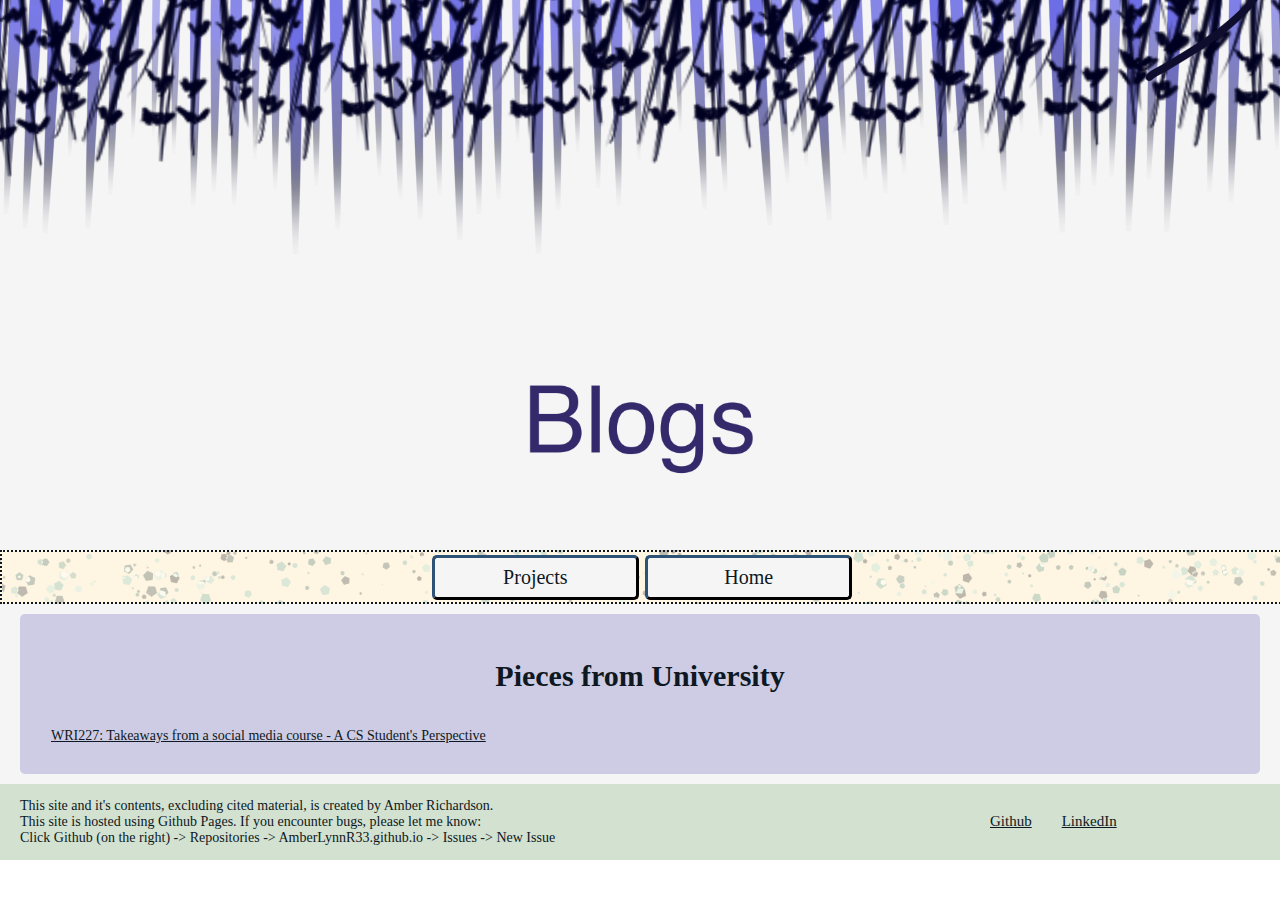
<file: html/blog_main_page.html>
<!DOCTYPE html>
<html lang="en">
<head>
    <meta charset="UTF-8">
    <meta http-equiv="X-UA-Compatible" content="IE=edge">
    <meta name="viewport" content="width=device-width, initial-scale=1.0">
    <link rel="stylesheet" href="../css/general_styles.css">
    <link rel="stylesheet" href="../css/blog_main_page_styles.css">
    <link rel="stylesheet" href="../css/text_styles.css">
    <title>Amber R's Blog</title>
</head>
<body>
    <div class="background">
        <div class="header-section-blog">
            <img class="header_image" src="../images/header/header_blogs.PNG">
        </div>
        <div>
            <div class="menu-section">
                <div></div>
                <div class="menu-bar">
                    <button id="proj_from_blog" class="menu-button">Projects</button>
                    <button id="ind_from_blog" class="menu-button">Home</button>
                </div>
                <div></div>
            </div>

            <div class="blog-section-list background-a">
                <h2 class="centred-subtitle-text"> Pieces from University </h2>
                <a href="../all_blogs/uni_blogs/WRI227.html" ref="noreferrer, noopener" class="blog-button small-text left-align-text">
                    WRI227: Takeaways from a social media course - A CS Student's Perspective
                </a>
            </div>

            <div class="disclaimer-band">
                <p class="small-text">
                    This site and it's contents, excluding cited material, is created by Amber Richardson.
                    <br>
                    This site is hosted using Github Pages. 
                    If you encounter bugs, please let me know:
                    <br>
                    Click Github (on the right) -> Repositories -> AmberLynnR33.github.io -> Issues -> New Issue
                </p>
                <div class="links-bar">
                    <a href="https://github.com/AmberLynnR33" target="_blank" ref="noreferrer, noopener" class="links">Github</a>
                    <a href="https://linkedin.com/in/jessica-richardson-588a87291" target="_blank" ref="noreferrer, noopener" class="links">LinkedIn</a>
                </div>
            </div>            
        </div>
    </div>
    <script src="../javascript/blog_main_menu.js"></script>
    <script src="../javascript/changing_pages.js"></script>
</body>
</html>
</file>
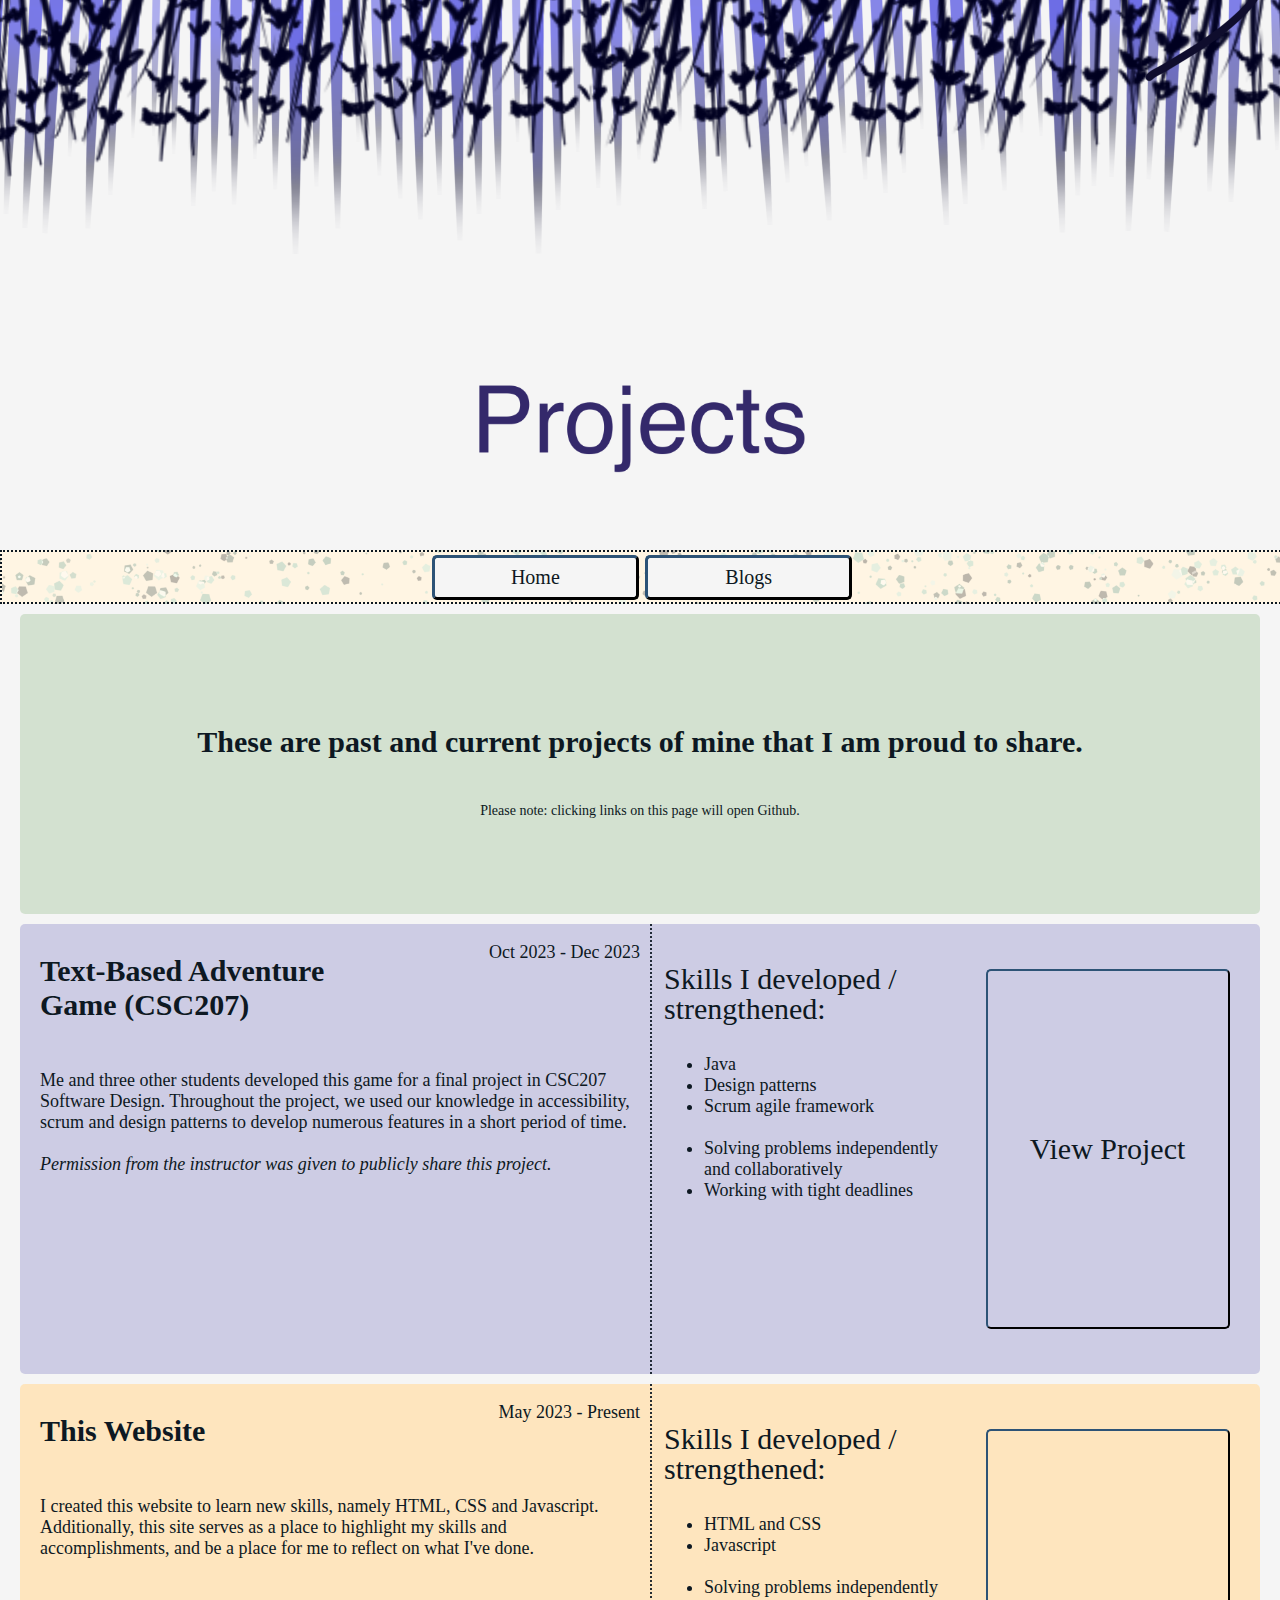
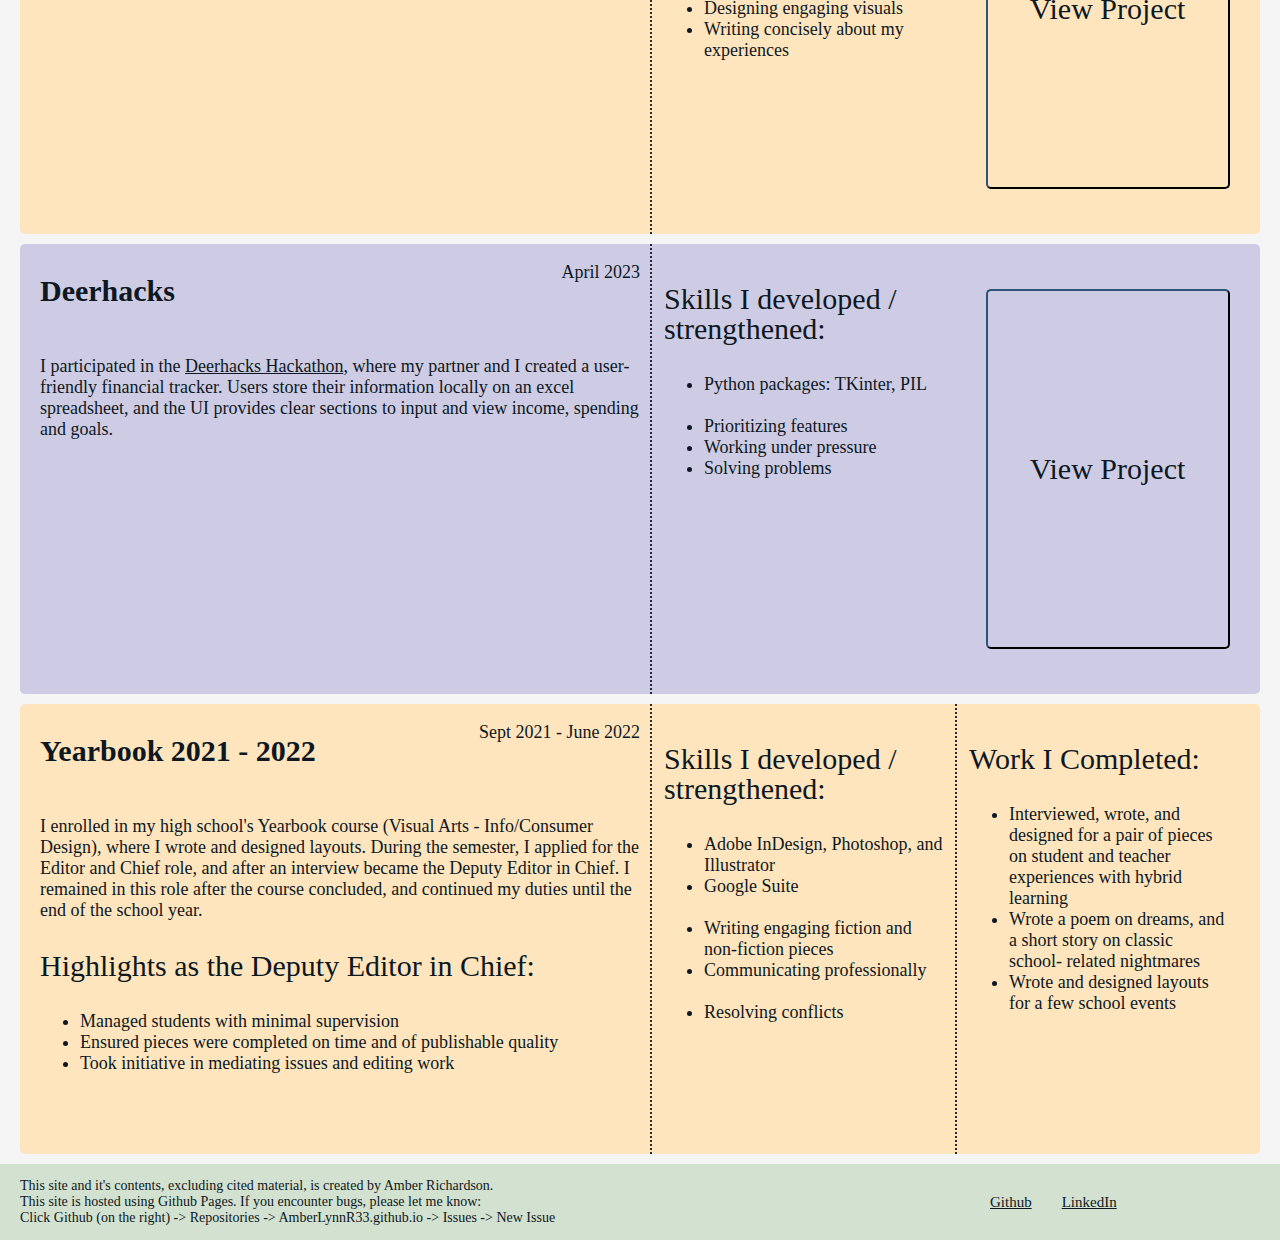
<file: html/projects_page.html>
<!DOCTYPE html>
<html lang="en">
<head>
    <meta charset="UTF-8">
    <meta http-equiv="X-UA-Compatible" content="IE=edge">
    <meta name="viewport" content="width=device-width, initial-scale=1.0">
    <link rel="stylesheet" href="../css/general_styles.css">
    <link rel="stylesheet" href="../css/projects_page_styles.css">
    <link rel="stylesheet" href="../css/text_styles.css">
    <title>Amber R's Projects</title>
</head>
<body>
    <div class="background">
        <div class="header-section-projects">
            <img class="header_image" src="../images/header/header_projects.PNG" alt="Projects">
        </div>
        <div>
            <div class="menu-section">
                <div></div>
                <div class="menu-bar">
                    <button id="ind_from_proj" class="menu-button">Home</button>
                    <button id="blog_from_proj" class="menu-button">Blogs</button>
                </div>
                <div></div>
                
            </div>
            <div class="header-box background-c">
                <p class="centred-subtitle-text">
                    These are past and current projects of mine that I am proud to share.
                </p>
                <p class="small-text">
                    Please note: clicking links on this page will open Github.
                </p>
            </div>
            <div class="info-box background-a">
                <div class="right-padding-box">
                    <div class="title-and-date">
                        <p class="subtitle-text">Text-Based Adventure Game (CSC207)</p>
                        <p class="main-text right-align-text">Oct 2023 - Dec 2023</p>
                    </div>
                    <p class="main-text">
                        Me and three other students developed this game for a final project in CSC207 Software Design.

                        Throughout the project, we used our knowledge in accessibility, scrum and design patterns to develop numerous features in a short period of time.

                        <br><br> <em>Permission from the instructor was given to publicly share this project.</em>
                    </p>
                </div>
                <div class="divider main-text">
                    <p class="header-text">
                        Skills I developed / strengthened:
                    </p>
                    <ul class="main-text">
                        <li> Java </li>
                        <li> Design patterns </li>
                        <li> Scrum agile framework </li>
                        <br>
                        <li> Solving problems independently and collaboratively </li>
                        <li> Working with tight deadlines </li>
                    </ul>
                </div>
                <div class="centre-box">
                    <button id="githubTextBasedAdventure" class="view-project-button header-text">
                        View Project</button>
                </div>
            </div>
        <div class="info-box background-b">
            <div class="right-padding-box">
                <div class="title-and-date">
                    <p class="subtitle-text">This Website</p>
                    <p class="main-text right-align-text">May 2023 - Present</p>
                </div>
                <p class="main-text">
                    I created this website to learn new skills, namely HTML, CSS and Javascript.
                    Additionally, this site serves as a place to highlight my skills and accomplishments, and be a place for me to reflect on what I've done.
                </p>
            </div>
            <div class="divider main-text">
                <p class="header-text">
                    Skills I developed / strengthened:
                </p>
                <ul class="main-text">
                    <li> HTML and CSS </li>
                    <li> Javascript </li>
                    <br>
                    <li> Solving problems independently </li>
                    <li> Designing engaging visuals </li>
                    <li> Writing concisely about my experiences </li>
                </ul>
            </div>
            <div class="centre-box">
                <button id ="githubWebsite" class="view-project-button header-text">View Project</button>
            </div>
        </div>
        <div class="info-box background-a">
            <div class="right-padding-box">
                <div class="title-and-date">
                    <p class="subtitle-text">Deerhacks</p>
                    <p class="main-text right-align-text">April 2023</p>
                </div>
                <p class="main-text">
                    I participated in the <a href="https://deerhacks.ca/" target="_blank"  ref="noreferrer, noopener" class="links">Deerhacks Hackathon</a>, 
                    where my partner and I created a user-friendly financial tracker.
                    Users store their information locally on an excel spreadsheet, and the UI provides clear sections to input and view
                    income, spending and goals.
                </p>
            </div>
            <div class="divider main-text">
                <p class="header-text">
                    Skills I developed / strengthened:
                </p>
                <ul class="main-text">
                    <li> Python packages: TKinter, PIL </li>
                    <br>
                    <li> Prioritizing features </li>
                    <li> Working under pressure </li>
                    <li> Solving problems </li>
                </ul>
            </div>
            <div class="centre-box">
                <button id="githubDeerhacks2023" class="view-project-button header-text">View Project</button>
            </div>
        </div>
        <div class="info-box background-b">
            <div class="right-padding-box">
                <div class="title-and-date">
                    <p class="subtitle-text">Yearbook 2021 - 2022</p>
                    <p class="main-text right-align-text">Sept 2021 - June 2022</p>
                </div>
                <p class="main-text">
                    I enrolled in my high school's Yearbook course (Visual Arts - Info/Consumer Design), where I wrote and designed layouts.
                    During the semester, I applied for the Editor and Chief role, and after an interview became the 
                    Deputy Editor in Chief.
                    I remained in this role after the course concluded, and continued my duties until the end of the school year.
                    <br>
                </p>
                <p class="header-text">Highlights as the Deputy Editor in Chief:</p>
                <ul class="main-text">
                    <li> Managed students with minimal supervision </li>
                    <li> Ensured pieces were completed on time and of publishable quality </li>
                    <li> Took initiative in mediating issues and editing work </li>
                </ul>
            </div>
            <div class="divider">
                <p class="header-text">
                    Skills I developed / strengthened:
                </p>
                <ul class="main-text">
                    <li> Adobe InDesign, Photoshop, and Illustrator </li>
                    <li> Google Suite </li>
                    <br>
                    <li> Writing engaging fiction and non-fiction pieces </li>
                    <li> Communicating professionally </li>
                    <br>
                    <li> Resolving conflicts </li>
                </ul>
            </div>
            <div class="divider">
                <p class="header-text">
                    Work I Completed: 
                </p>
                <ul class="main-text accomplishments-list">
                    <li> Interviewed, wrote, and designed for a pair of pieces on student and teacher experiences with hybrid learning </li>
                    <li> Wrote a poem on dreams, and a short story on classic school- related nightmares </li>
                    <li> Wrote and designed layouts for a few school events </li>
                </ul>
            </div>
        </div>
        <div class="disclaimer-band">
            <p class="small-text">
                This site and it's contents, excluding cited material, is created by Amber Richardson.
                <br>
                This site is hosted using Github Pages. 
                If you encounter bugs, please let me know:
                <br>
                Click Github (on the right) -> Repositories -> AmberLynnR33.github.io -> Issues -> New Issue
            </p>
            <div class="links-bar">
                <a href="https://github.com/AmberLynnR33" target="_blank" ref="noreferrer, noopener" class="links">Github</a>
                <a href="https://linkedin.com/in/jessica-richardson-588a87291" target="_blank" ref="noreferrer, noopener" class="links">LinkedIn</a>
            </div>
        </div>
    </div>
    </div>
    <script src="../javascript/projects_menu.js"></script>
    <script src="../javascript/changing_pages.js"></script>
</body>
</html>
</file>
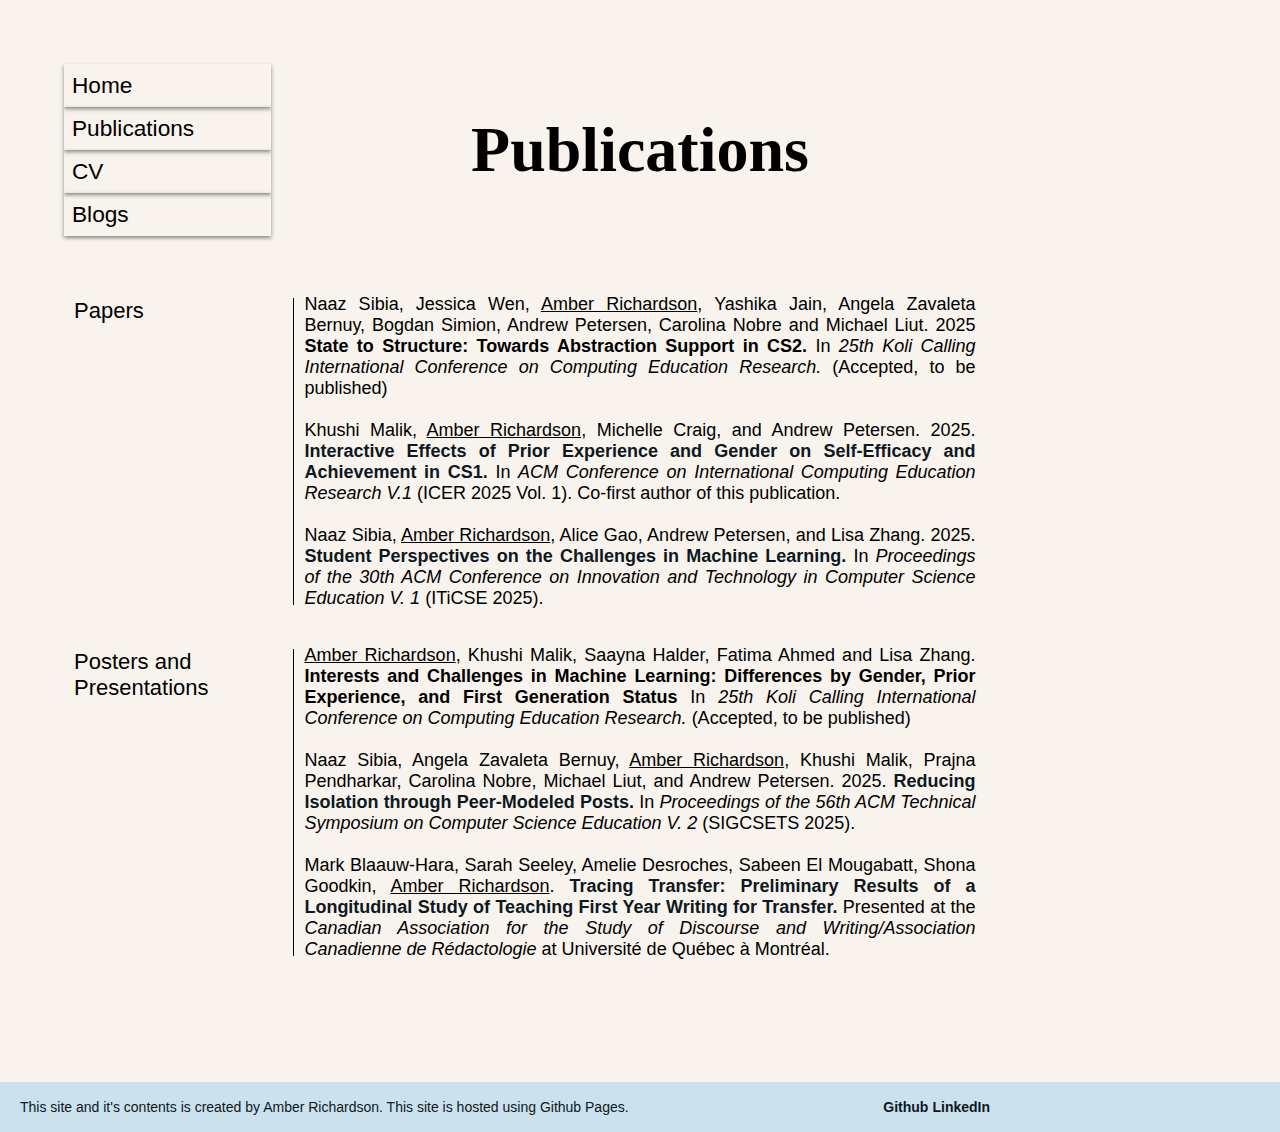
<file: html/publication_page.html>
<!DOCTYPE html>
<html lang="en">
<head>
    <meta charset="UTF-8">
    <meta name="viewport" content="width=device-width, initial-scale=1.0">
    <title>Amber Richardson Home</title>
    <link rel="stylesheet" href="../css/updated_styles.css" />
</head>
<body>
    <div class="header_main">
        <div class="stackable_container center_align">
            <nav class="navbar_style">
                <a href="../index.html" class="navbar_links"> Home </a>
                <a href="" class="navbar_links"> Publications </a>
                <a href="../files/CV-AR.pdf" class="navbar_links"> CV </a>
                <a href="blog_main_page.html" class="navbar_links"> Blogs </a>
            </nav>
            <div class="title_text">
                <h1 class="center_align_text"> Publications </h1>
            </div>
        </div>

        <div class="stackable_container pad_boxes">

            <p class="subtitle_text right_divider"> Papers <br> </p>
            <p class="main_text">
                Naaz Sibia, Jessica Wen, <u>Amber Richardson</u>, Yashika Jain, Angela Zavaleta Bernuy, Bogdan Simion, Andrew Petersen, Carolina Nobre and Michael Liut. 2025
                <b>State to Structure: Towards Abstraction Support in CS2.</b>
                In <i>25th Koli Calling International Conference on Computing Education Research.</i>
                (Accepted, to be published)
                <br><br>
                Khushi Malik, <u>Amber Richardson</u>, Michelle Craig, and Andrew Petersen. 2025. 
                <a href="https://dl.acm.org/doi/10.1145/3702652.3744216" target="_blank" ref="noreferrer, noopener" class="links">Interactive Effects of Prior Experience and Gender on Self-Efficacy and Achievement in CS1.</a>
                In <i>ACM Conference on International Computing Education Research V.1</i> (ICER 2025 Vol. 1). 
                Co-first author of this publication.
                <br><br>
                Naaz Sibia, <u>Amber Richardson</u>, Alice Gao, Andrew Petersen, and Lisa Zhang. 2025. 
                <a href="https://dl.acm.org/doi/10.1145/3724363.3729107" target="_blank" ref="noreferrer, noopener" class="links">Student Perspectives on the Challenges in Machine Learning.</a>
                In <i>Proceedings of the 30th ACM Conference on Innovation and Technology in Computer Science Education V. 1 </i> (ITiCSE 2025).
            </p>
            <div></div>

            <p class="subtitle_text right_divider"> Posters and Presentations </p>
            <p class="main_text">
                <u>Amber Richardson</u>, Khushi Malik, Saayna Halder, Fatima Ahmed and Lisa Zhang.
                <b>Interests and Challenges in Machine Learning: Differences by Gender, Prior Experience, and First Generation Status</b>
                In <i>25th Koli Calling International Conference on Computing Education Research.</i>
                (Accepted, to be published)
                <br><br>
                Naaz Sibia, Angela Zavaleta Bernuy, <u>Amber Richardson</u>, Khushi Malik, Prajna Pendharkar, Carolina Nobre, Michael Liut, and Andrew Petersen. 2025. 
                <a href="https://dl.acm.org/doi/abs/10.1145/3641555.3705238" target="_blank" ref="noreferrer, noopener" class="links">Reducing Isolation through Peer-Modeled Posts.</a>
                In <i>Proceedings of the 56th ACM Technical Symposium on Computer Science Education V. 2 </i> (SIGCSETS 2025).
                <br><br>
                Mark Blaauw-Hara, Sarah Seeley, Amelie Desroches, Sabeen El Mougabatt, Shona Goodkin, <u>Amber Richardson</u>. 
                 <a href="https://casdw-acr.ca/wp-content/uploads/2024/06/complete-casdw-2024-program-website-version.pdf" target="_blank" ref="noreferrer, noopener" class="links">Tracing Transfer: Preliminary Results of a Longitudinal Study of Teaching First Year Writing for Transfer.</a>
                Presented at the <i>Canadian Association for the Study of Discourse and Writing/Association Canadienne de Rédactologie </i> at Université de Québec à Montréal.




            </p>
            <div></div>
        </div>
    </div>
    <div class="bottom_links stackable_container">
        <p class="small-text">
            This site and it's contents is created by Amber Richardson. This site is hosted using Github Pages.
        </p>
        <p>
            <a href="https://github.com/AmberLynnR33" target="_blank" ref="noreferrer, noopener" class="small-text links">Github</a>
            <a href="https://linkedin.com/in/j-amber-l-richardson" target="_blank" ref="noreferrer, noopener" class="small-text links">LinkedIn</a>
        </p>
    </div> 
    <script src="../javascript/mobile_web.js"></script>
</body>
</html>
</file>
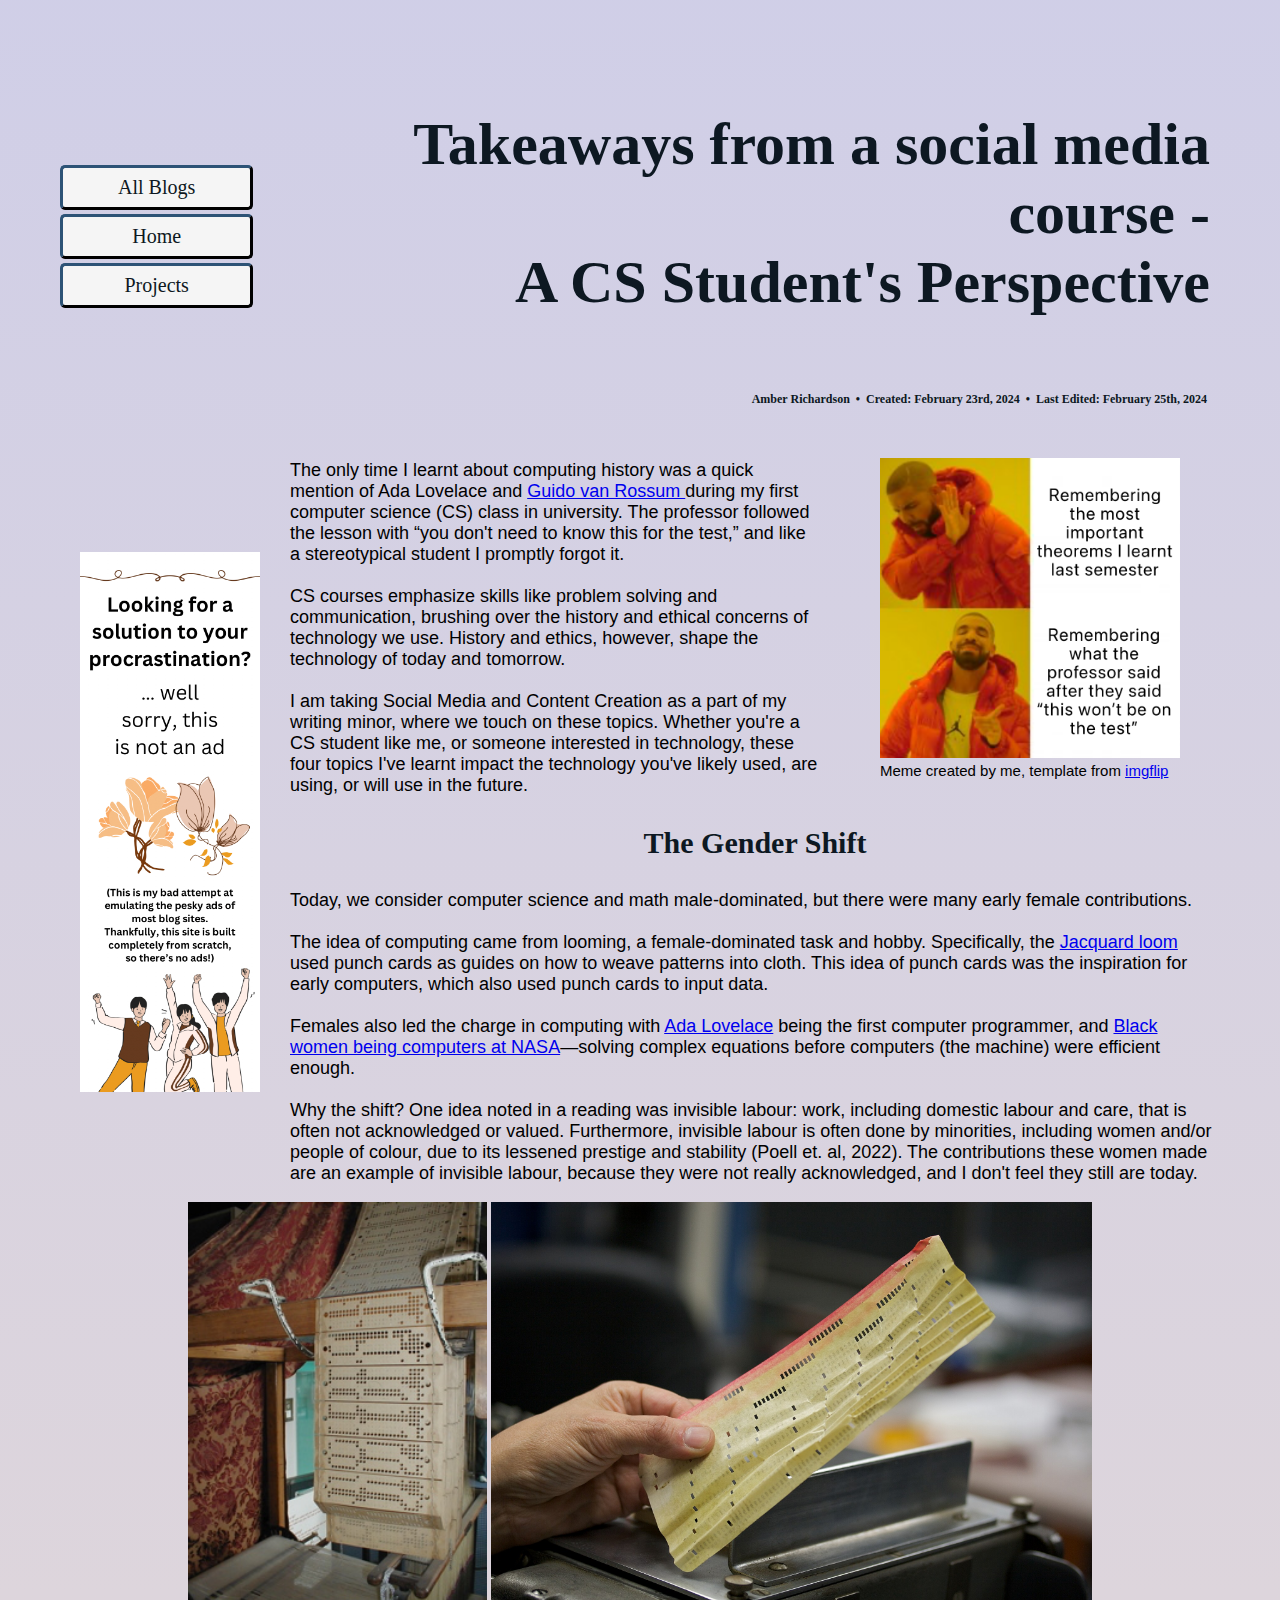
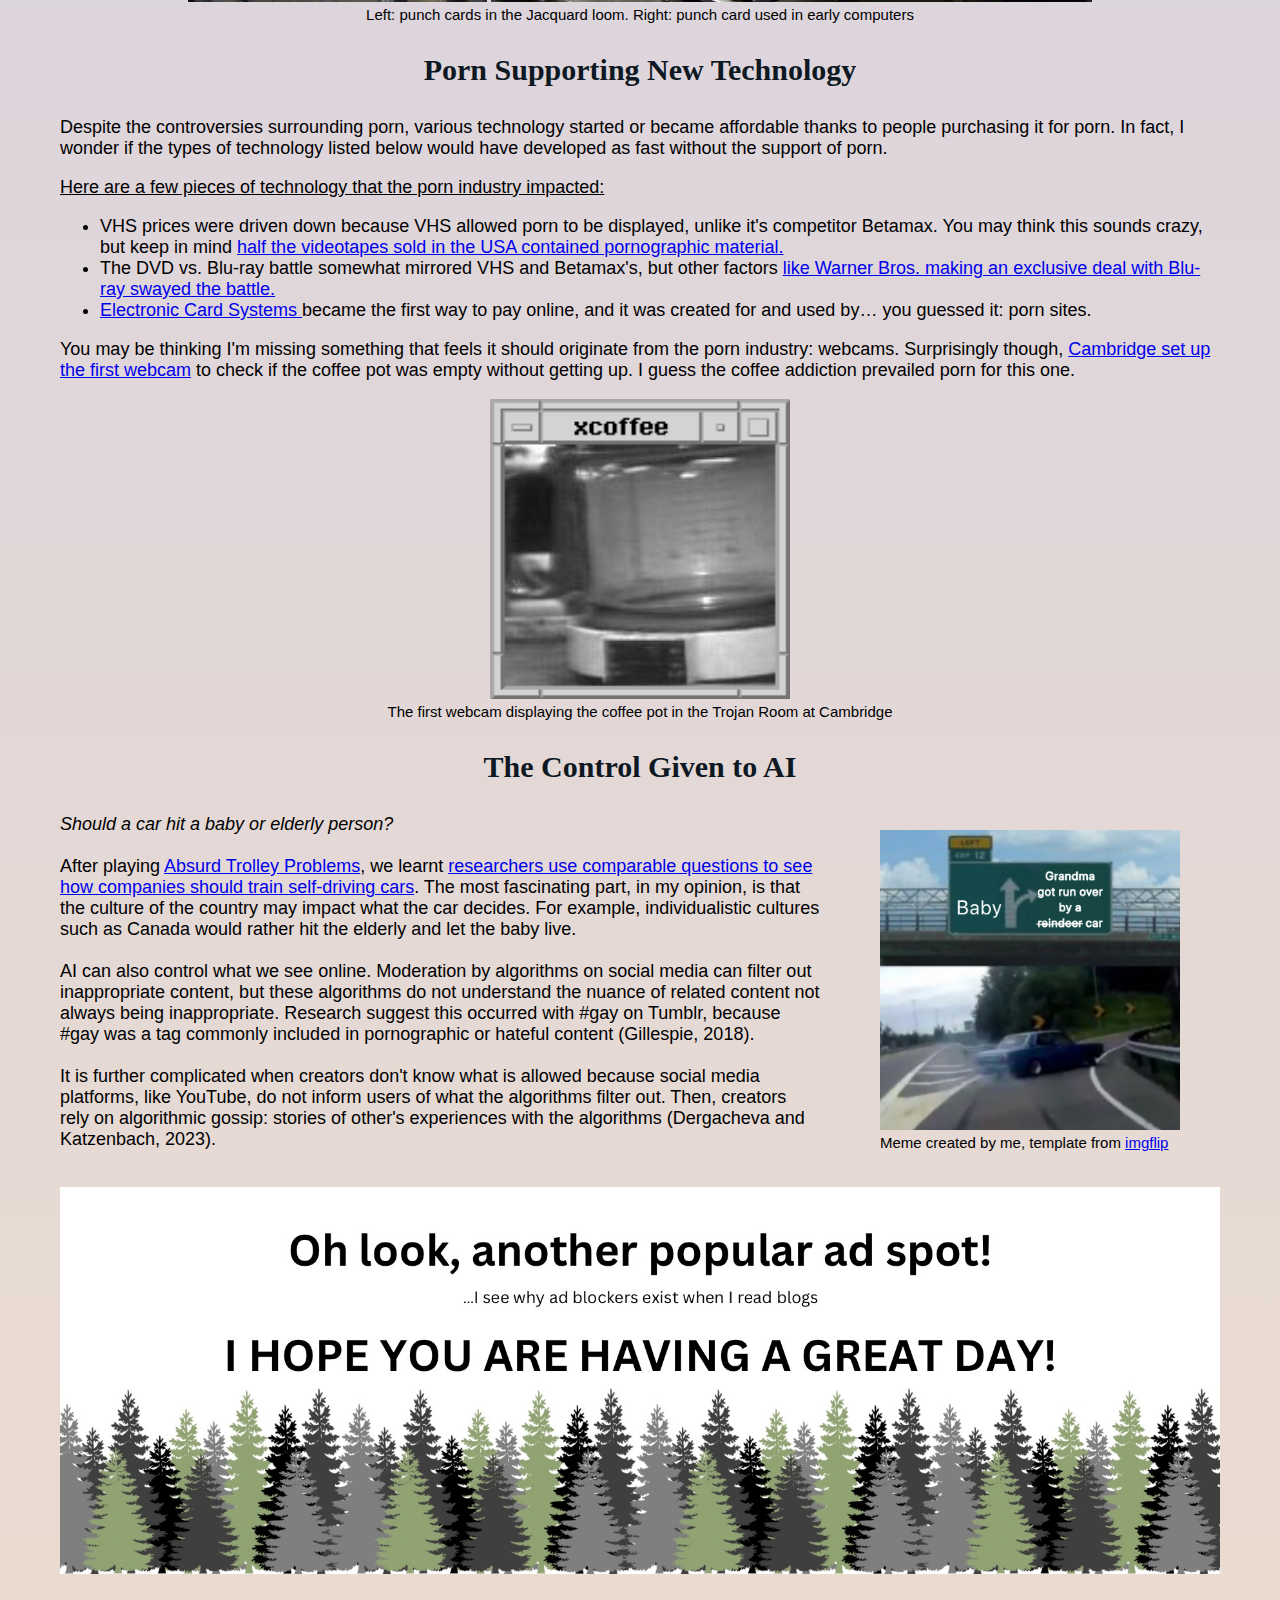
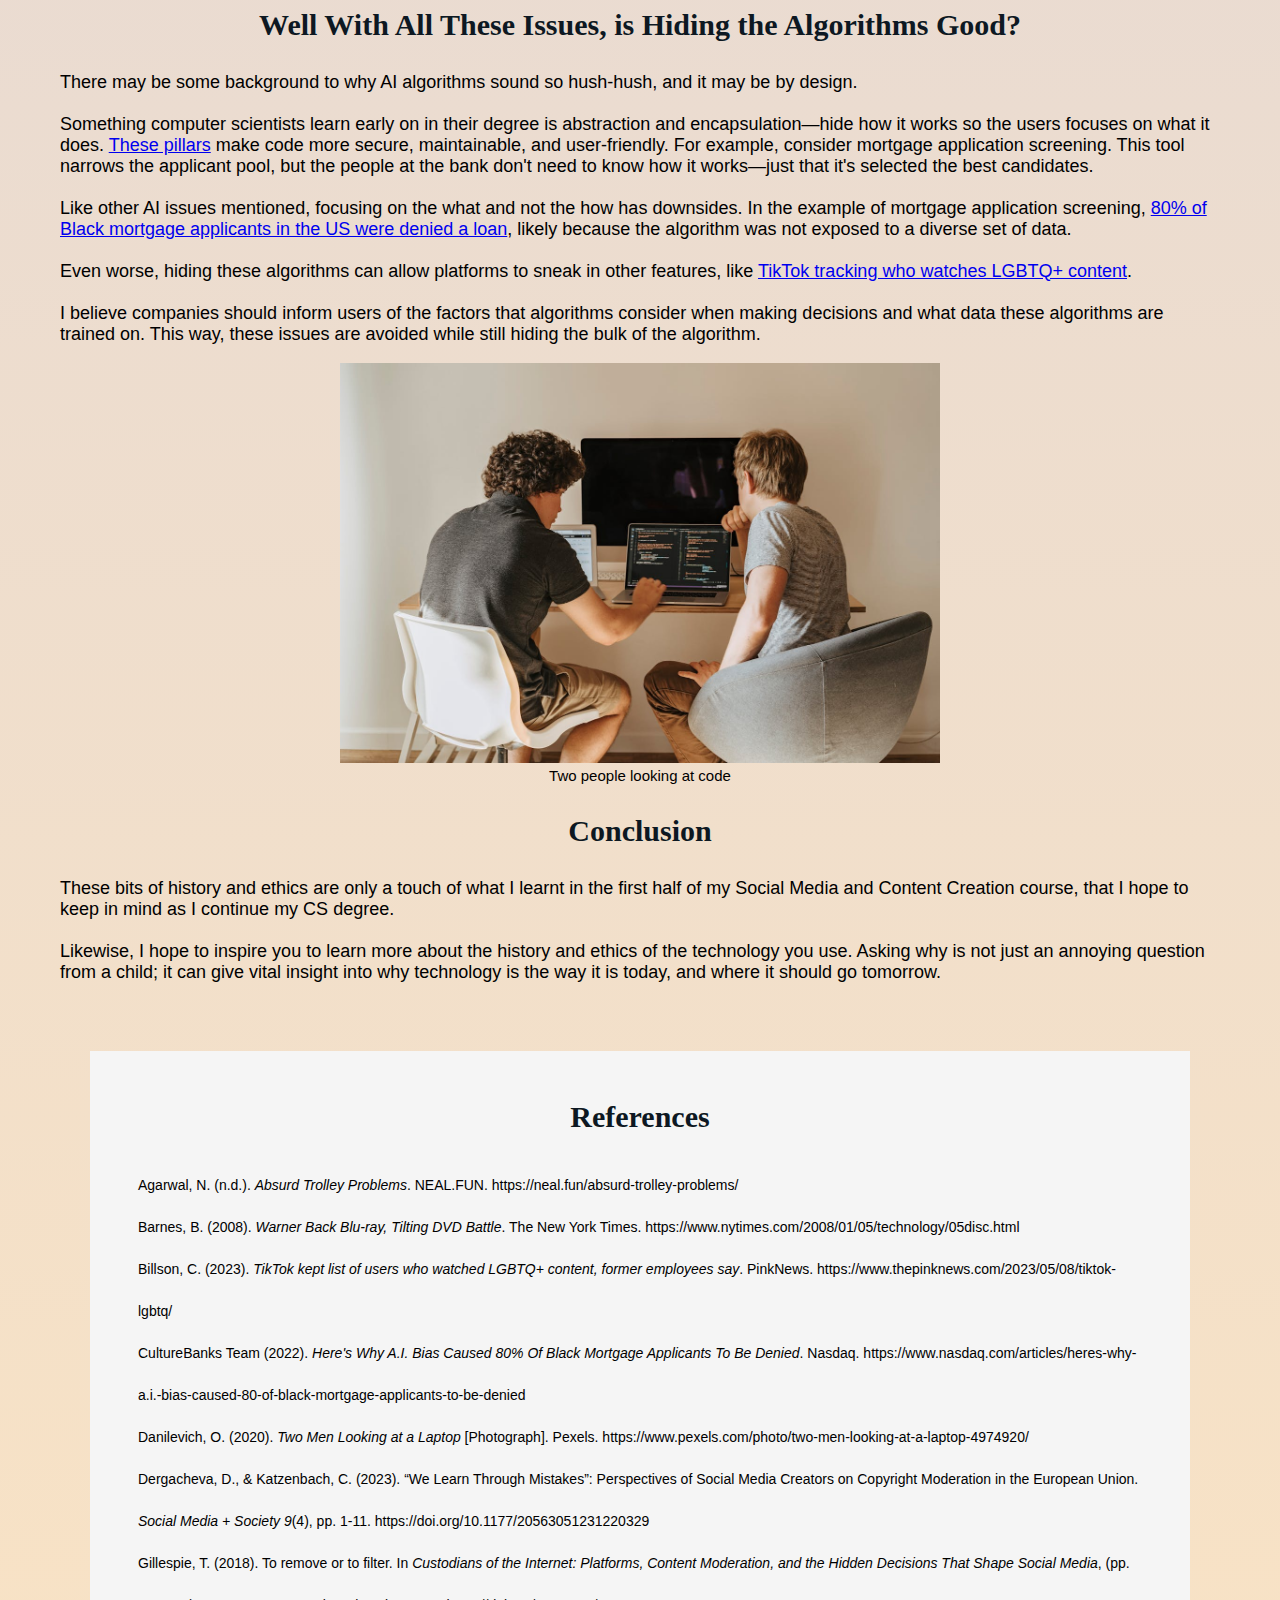
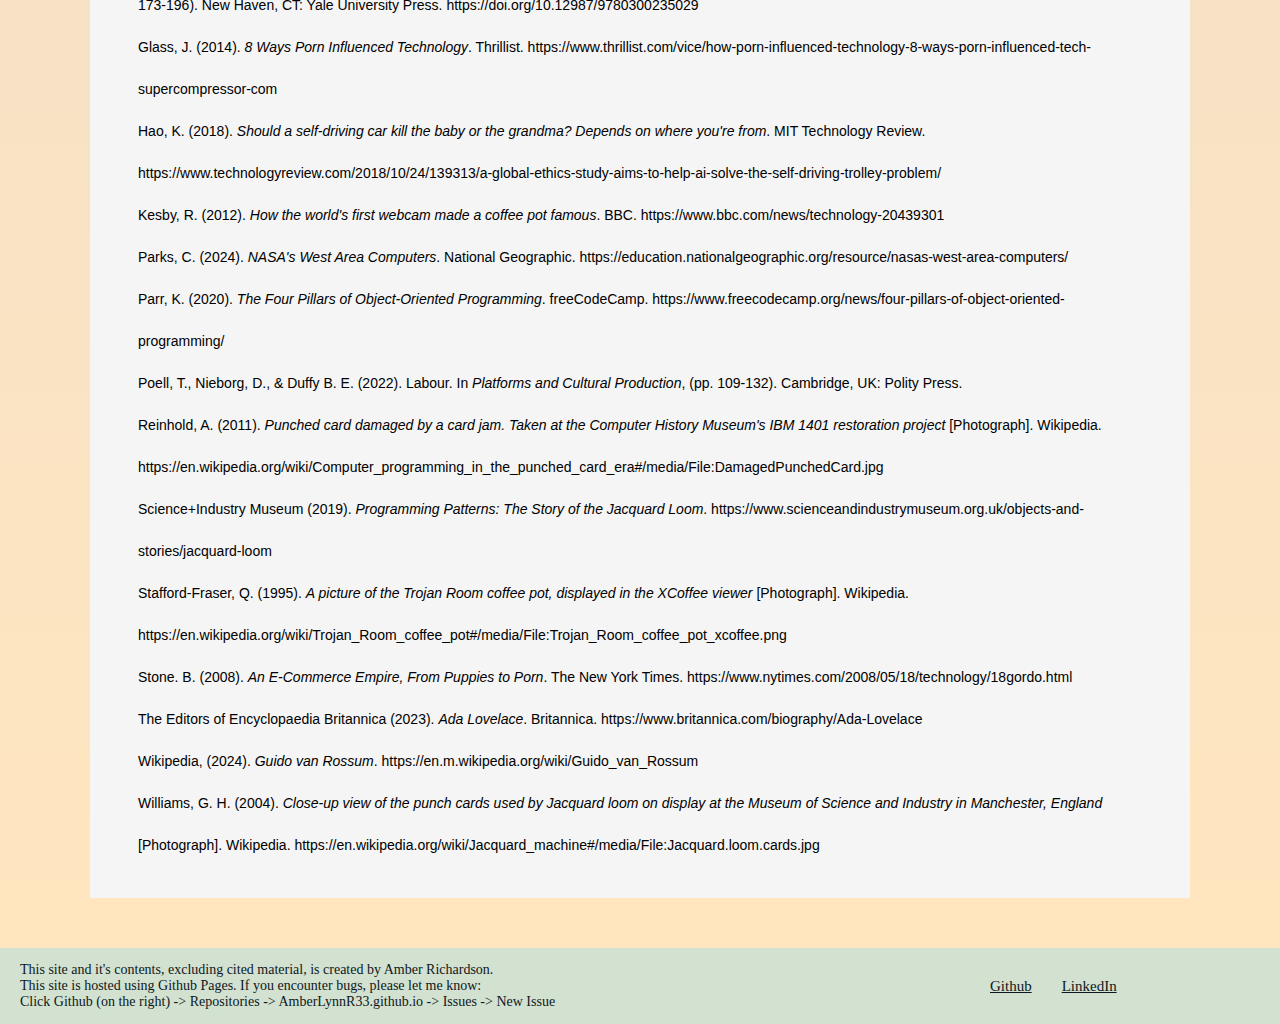
<file: all_blogs/uni_blogs/WRI227.html>
<!DOCTYPE html>
<html lang="en">
<head>
    <meta charset="UTF-8">
    <meta http-equiv="X-UA-Compatible" content="IE=edge">
    <meta name="viewport" content="width=device-width, initial-scale=1.0">
    <link rel="stylesheet" href="../../css/general_styles.css">
    <link rel="stylesheet" href="../../css/text_styles.css">
    <link rel="stylesheet" href="../blog_styles.css">
    <title>Blog</title>
</head>
<body>
    <div class="blog-background">
        <div class="top-margin"></div>
        <div class="side-bar">
            <div class="menu-bar">
                <button id="blog_to_blog_main" class="menu-button"> All Blogs </button>
                <button id="blog_to_home" class="menu-button"> Home </button>
                <button id="blog_to_proj" class="menu-button"> Projects </button>

            </div>
            <div class="title-info-div">
                <p class="extra-large-font right-align-text">
                    Takeaways from a social media course - <br> A CS Student's Perspective
                </p>
                <div class="title-details-div">
                    <p class="main-text title-details-text">Amber Richardson</p>
                    <p class="main-text title-details-text">&#x2022</p>

                    <p class="main-text title-details-text">Created: February 23rd, 2024</p>
                    <p class="main-text title-details-text">&#x2022</p>

                    <p class="main-text title-details-text">Last Edited: February 25th, 2024</p>
                    
                </div>
            </div>
        </div>
        <div class="blog-main">
            <div class="side-bar left-image-padding centre-info">
                <img src="../images/FakeAd2.jpeg" alt="Looking for a solution to your procrastination? 
                Well sorry, this is not an ad. Below this text is a few orange flowers with a comment 
                that this site does not have ads as it is built from scratch, so this image emulates the 
                numerous ads found on a blog site" width="180" height="540">

                <div class="left-image-padding">
                    <figure class="image-right">
                        <img src="../images/MemeRememberUnimportant.PNG" alt="Meme where Drake is looking away in 
                        disgust with Remembering the most important theorems I learn last semester then below 
                        Drake with an approving face with Remembering what the professor said after they said this 
                        won't be on the test" class="small-square-image">
                        <br />
                        <figcaption class="blog-caption-font">Meme created by me, template from 
                            <a href="https://imgflip.com/" target="_blank">imgflip</a></figcaption>
                    </figure>

                    <p class="blog-font">
                        The only time I learnt about computing history was a quick mention of Ada Lovelace and 
                        <a href="https://en.m.wikipedia.org/wiki/Guido_van_Rossum" target="_blank">
                            Guido van Rossum
                        </a> 
                        during my first computer science (CS) class in university. The professor followed the 
                        lesson with “you don't need to know this for the test,” and like a stereotypical 
                        student I promptly forgot it.
        
                        <br><br>
                        CS courses emphasize skills like problem solving and communication, brushing over the 
                        history and ethical concerns of technology we use. History and ethics, however, shape 
                        the technology of today and tomorrow. 
        
                        <br><br>
                        I am taking Social Media and Content Creation as a part of my writing minor, where we 
                        touch on these topics. Whether you're a CS student like me, or someone interested in 
                        technology, these four topics I've learnt impact the technology you've likely used, are 
                        using, or will use in the future. 
                    </p>
    
                    <p class="centred-subtitle-text"> The Gender Shift </p>
    
                    <p class="blog-font">
                        Today, we consider computer science and math male-dominated, but there were many early 
                        female contributions. 
    
                        <br><br>
                        The idea of computing came from looming, a female-dominated task and hobby. Specifically, 
                        the 
                        <a href="https://www.scienceandindustrymuseum.org.uk/objects-and-stories/jacquard-loom" target="_blank">
                            Jacquard loom</a> used punch cards as guides on how to weave patterns into cloth. This 
                        idea of punch cards was the inspiration for early computers, which also used punch cards 
                        to input data.
    
                        <br><br>
                        Females also led the charge in computing with 
                        <a href="https://www.britannica.com/biography/Ada-Lovelace" target="_blank">
                            Ada Lovelace</a> being the first computer 
                        programmer, and
                        <a href="https://education.nationalgeographic.org/resource/nasas-west-area-computers/" target="_blank">
                            Black women being computers at NASA</a>—solving complex equations before 
                        computers (the machine) were efficient enough.

                        <br><br>
                        Why the shift? One idea noted in a reading was invisible labour: work, including domestic 
                        labour and care, that is often not acknowledged or valued. Furthermore, invisible labour 
                        is often done by minorities, including women and/or people of colour, due to its lessened 
                        prestige and stability (Poell et. al, 2022). The contributions these women made are an 
                        example of invisible labour, because they were not really acknowledged, and I don't feel 
                        they still are today.
                    </p>

                </div>

            </div>

            <figure class="image-block">
                <img src="../images/JacquardLoomCards.jpg" alt="Close-up view of the punch cards used by Jacquard 
                loom on display at the Museum of Science and Industry in Manchester, England" 
                class="img-fixed-height-400">
                <img src="../images/DamagedPunchedCard.jpg" alt="Punched card damaged by a card jam. Taken at the 
                Computer History Museum's IBM 1401 restoration project" class="img-fixed-height-400">
                <br />
                <figcaption class="blog-caption-font">Left: punch cards in the Jacquard loom. Right: punch card used in 
                    early computers</figcaption>
            </figure>

            <p class="centred-subtitle-text"> Porn Supporting New Technology </p>

            <p class="blog-font">
            Despite the controversies surrounding porn, various technology started or became affordable 
            thanks to people purchasing it for porn. In fact, I wonder if the types of technology listed 
            below would have developed as fast without the support of porn. 
            </p>
            
            <p class="blog-font">
                <u>Here are a few pieces of technology that the porn industry impacted:</u>
            </p>

            <ul class="blog-font">
                <li>
                    VHS prices were driven down because VHS allowed porn to be displayed, unlike it's 
                    competitor Betamax. You may think this sounds crazy, but keep in mind 
                    <a href="https://www.thrillist.com/vice/how-porn-influenced-technology-8-ways-porn-influenced-tech-supercompressor-com" target="_blank">
                        half the videotapes sold in the USA contained pornographic material.</a>
                </li>
                <li>
                    The DVD vs. Blu-ray battle somewhat mirrored VHS and Betamax's, but other factors 
                    <a href="https://www.nytimes.com/2008/01/05/technology/05disc.html" target="_blank">
                        like Warner Bros. making an exclusive deal with Blu-ray swayed the battle.</a>
                </li>
                <li>
                    <a href="https://www.nytimes.com/2008/05/18/technology/18gordo.html" target="_blank">
                        Electronic Card Systems </a> became the first way to pay online, and it was created 
                        for and used by… you guessed it: porn sites.
                </li>
            </ul>

            <p class="blog-font">
                You may be thinking I'm missing something that feels it should originate from the porn industry: 
                webcams. Surprisingly though, 
                <a href="https://www.bbc.com/news/technology-20439301" target="_blank">
                    Cambridge set up the first webcam</a> to check if the coffee pot was 
                empty without getting up. I guess the coffee addiction prevailed porn for this one.
            </p>

            <figure class="image-block">
                <img src="../images/xcoffeePotImage.png" alt="Meme where a car is swerving onto an off ramp, with the 
                direction sign above pointing straight to Baby, and pointing to the off ramp with grandma got run 
                over by a reindeer car, with strike out on reindeer" class="small-square-image">
                <br />
                <figcaption class="blog-caption-font"> The first webcam displaying the coffee pot in the Trojan 
                    Room at Cambridge 
                </figcaption>
            </figure>

            <p class="centred-subtitle-text"> The Control Given to AI </p>

            <figure class="image-right">
                <img src="../images/MemeCarAI.PNG" alt="Meme where a car is swerving onto an off ramp, with the 
                direction sign above pointing straight to Baby, and pointing to the off ramp with grandma got run 
                over by a reindeer car, with strike out on reindeer" class="small-square-image">
                <br />
                <figcaption class="blog-caption-font"> 
                    Meme created by me, template from 
                    <a href="https://imgflip.com/" target="_blank">imgflip</a>
                </figcaption>
            </figure>

            <p class="blog-font">
                <i> Should a car hit a baby or elderly person? </i>

                <br><br>
                After playing 
                <a href="https://neal.fun/absurd-trolley-problems/" target="_blank">
                    Absurd Trolley Problems</a>, we learnt 
                <a href="https://www.technologyreview.com/2018/10/24/139313/a-global-ethics-study-aims-to-help-ai-solve-the-self-driving-trolley-problem/" target="_blank">
                    researchers use comparable questions to see how companies should train self-driving cars</a>.
                The most fascinating part, in my opinion, is that the 
                culture of the country may impact what the car decides. For example, individualistic cultures 
                such as Canada would rather hit the elderly and let the baby live.

                <br><br>
                AI can also control what we see online. Moderation by algorithms on social media can filter out 
                inappropriate content, but these algorithms do not understand the nuance of related content not 
                always being inappropriate. Research suggest this occurred with #gay on Tumblr, because #gay was 
                a tag commonly included in pornographic or hateful content (Gillespie, 2018). 

                <br><br>
                It is further complicated when creators don't know what is allowed because social media platforms, 
                like YouTube, do not inform users of what the algorithms filter out. Then, creators rely on 
                algorithmic gossip: stories of other's experiences with the algorithms 
                (Dergacheva and Katzenbach, 2023).
            </p>

            <img src="../images/FakeAd1.jpeg" alt="In a large font, there is text that reads oh look, another 
            popular ad spot! I see why ad blockers exist when I read blogs. I hope you are having a great day! 
            Below this text is a line of brown and green evergreen trees." width="100%">

            <p class="centred-subtitle-text"> Well With All These Issues, is Hiding the Algorithms Good? </p>

            <p class="blog-font">
                There may be some background to why AI algorithms sound so hush-hush, and it may be by design.

                <br><br>
                Something computer scientists learn early on in their degree is abstraction and 
                encapsulation—hide how it works so the users focuses on what it does. 
                <a href="https://www.freecodecamp.org/news/four-pillars-of-object-oriented-programming/" target="_blank">
                    These pillars</a> make code more secure, maintainable, and user-friendly. For example, 
                consider mortgage application screening. This tool narrows the applicant pool, but the people at 
                the bank don't need to know how it works—just that it's selected the best candidates.

                <br><br>
                Like other AI issues mentioned, focusing on the what and not the how has downsides. In the 
                example of mortgage application screening, 
                <a href="https://www.nasdaq.com/articles/heres-why-a.i.-bias-caused-80-of-black-mortgage-applicants-to-be-denied" target="_blank">
                    80% of Black mortgage applicants in the US were denied a loan</a>, likely because the 
                algorithm was not exposed to a diverse set of data. 

                <br><br>
                Even worse, hiding these algorithms can allow platforms to sneak in other features, like 
                <a href="https://www.thepinknews.com/2023/05/08/tiktok-lgbtq/" target="_blank">
                    TikTok tracking who watches LGBTQ+ content</a>.

                <br><br>
                I believe companies should inform users of the factors that algorithms consider when making 
                decisions and what data these algorithms are trained on. This way, these issues are avoided while 
                still hiding the bulk of the algorithm.
            </p>

            <figure class="image-block">
                <img src="../images/TwoMenLookingAtCode.jpg" alt="Meme where a car is swerving onto an off ramp, with the 
                direction sign above pointing straight to Baby, and pointing to the off ramp with grandma got run 
                over by a reindeer car, with strike out on reindeer" class="img-fixed-height-400">
                <br />
                <figcaption class="blog-caption-font"> Two people looking at code
                </figcaption>
            </figure>

            <p class="centred-subtitle-text"> Conclusion </p>

            <p class="blog-font">
                These bits of history and ethics are only a touch of what I learnt in the first half of my 
                Social Media and Content Creation course, that I hope to keep in mind as I continue my CS degree. 

                <br><br>
                Likewise, I hope to inspire you to learn more about the history and ethics of the technology you 
                use. Asking why is not just an annoying question from a child; it can give vital insight into why 
                technology is the way it is today, and where it should go tomorrow.
            </p>

        </div>

        <div class="reference-section">

            <p class="centred-subtitle-text"> References </p>
            <p class="reference-text">
                Agarwal, N. (n.d.). <i>Absurd Trolley Problems</i>. NEAL.FUN. https://neal.fun/absurd-trolley-problems/ 
                <br>
                Barnes, B. (2008). <i>Warner Back Blu-ray, Tilting DVD Battle</i>. The New York Times. https://www.nytimes.com/2008/01/05/technology/05disc.html 

                <br>
                Billson, C. (2023). <i>TikTok kept list of users who watched LGBTQ+ content, former employees say</i>. PinkNews. https://www.thepinknews.com/2023/05/08/tiktok-lgbtq/ 

                <br>
                CultureBanks Team (2022). <i>Here's Why A.I. Bias Caused 80% Of Black Mortgage Applicants To Be Denied</i>. Nasdaq. https://www.nasdaq.com/articles/heres-why-a.i.-bias-caused-80-of-black-mortgage-applicants-to-be-denied 

                <br>
                Danilevich, O. (2020). <i>Two Men Looking at a Laptop</i> [Photograph]. Pexels. https://www.pexels.com/photo/two-men-looking-at-a-laptop-4974920/ 

                <br>
                Dergacheva, D., & Katzenbach, C. (2023). “We Learn Through Mistakes”: Perspectives of Social Media Creators on Copyright Moderation in the European Union. <i>Social Media + Society 9</i>(4), pp. 1-11. https://doi.org/10.1177/20563051231220329

                <br>
                Gillespie, T. (2018). To remove or to filter. In <i>Custodians of the Internet: Platforms, Content Moderation, and the Hidden Decisions That Shape Social Media</i>, (pp. 173-196). New Haven, CT: Yale University Press. https://doi.org/10.12987/9780300235029

                <br>
                Glass, J. (2014). <i>8 Ways Porn Influenced Technology</i>. Thrillist. https://www.thrillist.com/vice/how-porn-influenced-technology-8-ways-porn-influenced-tech-supercompressor-com 

                <br>
                Hao, K. (2018). <i>Should a self-driving car kill the baby or the grandma? Depends on where you're from</i>. MIT Technology Review. https://www.technologyreview.com/2018/10/24/139313/a-global-ethics-study-aims-to-help-ai-solve-the-self-driving-trolley-problem/ 

                <br>
                Kesby, R. (2012). <i>How the world's first webcam made a coffee pot famous</i>. BBC. https://www.bbc.com/news/technology-20439301 

                <br>
                Parks, C. (2024). <i>NASA's West Area Computers</i>. National Geographic. https://education.nationalgeographic.org/resource/nasas-west-area-computers/ 

                <br>
                Parr, K. (2020). <i>The Four Pillars of Object-Oriented Programming</i>. freeCodeCamp. https://www.freecodecamp.org/news/four-pillars-of-object-oriented-programming/ 

                <br>
                Poell, T., Nieborg, D., & Duffy B. E. (2022). Labour. In <i>Platforms and Cultural Production</i>, (pp. 109-132). Cambridge, UK: Polity Press.  

                <br>
                Reinhold, A. (2011). <i>Punched card damaged by a card jam. Taken at the Computer History Museum's IBM 1401 restoration project</i> [Photograph]. Wikipedia. https://en.wikipedia.org/wiki/Computer_programming_in_the_punched_card_era#/media/File:DamagedPunchedCard.jpg 

                <br>
                Science+Industry Museum (2019). <i>Programming Patterns: The Story of the Jacquard Loom</i>. https://www.scienceandindustrymuseum.org.uk/objects-and-stories/jacquard-loom 

                <br>
                Stafford-Fraser, Q. (1995). <i>A picture of the Trojan Room coffee pot, displayed in the XCoffee viewer</i> [Photograph]. Wikipedia. https://en.wikipedia.org/wiki/Trojan_Room_coffee_pot#/media/File:Trojan_Room_coffee_pot_xcoffee.png 

                <br>
                Stone. B. (2008). <i>An E-Commerce Empire, From Puppies to Porn</i>. The New York Times. https://www.nytimes.com/2008/05/18/technology/18gordo.html 

                <br>
                The Editors of Encyclopaedia Britannica (2023). <i>Ada Lovelace</i>. Britannica. https://www.britannica.com/biography/Ada-Lovelace 

                <br>
                Wikipedia, (2024). <i>Guido van Rossum</i>. https://en.m.wikipedia.org/wiki/Guido_van_Rossum 

                <br>
                Williams, G. H. (2004). <i>Close-up view of the punch cards used by Jacquard loom on display at the Museum of Science and Industry in Manchester, England</i> [Photograph]. Wikipedia. https://en.wikipedia.org/wiki/Jacquard_machine#/media/File:Jacquard.loom.cards.jpg 
            </p>
        </div>

        <div class="top-margin"></div>
    </div>
    <div class="disclaimer-band">
        <p class="small-text">
            This site and it's contents, excluding cited material, is created by Amber Richardson.
            <br>
            This site is hosted using Github Pages. 
            If you encounter bugs, please let me know:
            <br>
            Click Github (on the right) -> Repositories -> AmberLynnR33.github.io -> Issues -> New Issue
        </p>
        <div class="links-bar">
            <a href="https://github.com/AmberLynnR33" target="_blank" ref="noreferrer, noopener" class="links">Github</a>
            <a href="https://linkedin.com/in/jessica-richardson-588a87291" target="_blank" ref="noreferrer, noopener" class="links">LinkedIn</a>
        </div>
    </div>
    <script src="blog_page_change.js"></script>
</body>
</html>
</file>
<file: css/general_styles.css>
html, body {
    margin: 0;

}
.header-section, .header-section-blog, .header-section-projects {
    background-image: url("../images/header/header_vines.PNG");
    background-color: whitesmoke;
    background-repeat: repeat-x;
    background-position: top;
    background-size: contain;

    display: flex;
    flex: 1;
    flex-direction: row;

    justify-content: center;
    align-items: end;
    text-align: center;
    height: 550px;
}
.header_image {
    height: 250px;
}
.header_welcome_image {
    height: 320px;
}
.menu-section{
    height: 50px;
    width: 100%;
    background-color: whitesmoke;
    background-image: url("../images/menu_background/menu_bar_2.PNG");
    background-position: center;
    background-repeat: repeat-x;
    background-size: cover;
    display: grid;
    grid-template-columns: 1fr 1fr 1fr;
    margin-bottom: 10px;
    border: dotted 2px rgb(13, 24, 34);
}
.menu-bar {
    display: flex;
    flex: 1;
    flex-direction: row;
    align-items: center;
    justify-content: center;
}
.menu-button {
    color: rgb(13, 24, 34);
    font-family: Verdana;
    font-size: 20px;
    background-color: whitesmoke;

    border-color: rgb(13, 24, 34);
    border-width: 3px;
    border-radius: 5px;

    padding-left: 30px;
    padding-right: 30px;
    padding-top: 8px;
    padding-bottom: 8px;
    margin-left: 3px;
    margin-right: 3px;

    cursor: pointer;
    transition: background-color 0.8s;
    width: 100%;
}
.menu-button:hover {
    background-color: rgb(209, 223, 206);
}
.menu-button:active {
    opacity: 0.7;
}
.background {
    background-color: whitesmoke
}
.background-a{
    background-color: rgba(188, 186, 221, 0.7);
}
.background-b {
    background-color: rgba(255, 227, 184, 0.9);
}
.background-c {
    background-color: rgba(209, 223, 206, 0.95);
}
.disclaimer-band {
    color: rgb(13, 24, 34);
    background-color: rgba(209, 223, 206, 0.95);
    display: grid;
    grid-template-columns: 2fr 1fr;
    padding-left: 20px;
    padding-right: 20px;
}
.links-bar {
    display: flex;
    flex: 2;
    flex-direction: row;
    align-items: center;
    justify-content: center;
    gap: 30px;

    font-family: Verdana;
    font-size: 15px;
}
.add-lower-padding {
    padding-bottom: 20px;
}
.add-upper-padding{
    padding-top: 20px;
}
.add-bulletpoint-spacing{
    line-height: 30px;
}
</file>
<file: css/blog_main_page_styles.css>
.blog-section-list {
    margin-top: 10px;
    margin-left: 20px;
    margin-right: 20px;
    margin-bottom: 10px;

    padding-top: 20px;
    padding-bottom: 20px;

    min-width: 400px;
    
    display: flex;
    flex: 1;
    flex-direction: column;

    border-radius: 5px;

    align-items: center;
    justify-content: center;
}
.blog-button {
    padding: 10px 20px;
    width: 95%;

    color: rgb(13, 24, 34);
    font-size: 20px;
    background-color: transparent;

    border-width: 0px;
    cursor: pointer;
}
</file>
<file: css/text_styles.css>
.main-text {
    font-family: Verdana;
    font-size: 18px;
    color: rgb(13, 24, 34);
}
.subtitle-text, .centred-subtitle-text {
    font-family: Georgia;
    font-size: 30px;
    color: rgb(13, 24, 34);
    font-weight: bold;
}
.centred-subtitle-text{
    text-align: center;
}
.header-text{
    font-family: 'Lucida Sans';
    font-size: 30px;
    line-height: 30px;
    color: rgb(13, 24, 34);
}
.links {
    color: rgb(13, 24, 34);
    text-decoration: underline;
}
.small-text {
    font-family: Verdana;
    font-size: 14px;
    color: rgb(13, 24, 34);
}
.right-align-text {
    text-align: right;
}
.left-align-text {
    text-align: left;
}
</file>
<file: css/projects_page_styles.css>
.header-box, .info-box {
    margin-top: 10px;
    margin-left: 20px;
    margin-right: 20px;
    margin-bottom: 10px;
    border-radius: 5px;
}
.header-box {
    
    display: flex;
    flex: 1;
    flex-direction: column;
    align-items: center;
    justify-content: center;

    min-height: 300px;
}
.info-box {
    display: grid;
    grid-template-columns: 2fr 1fr 1fr;

    padding-left: 20px;
    border-radius: 5px;

    min-height: 450px;

}
.view-project-button{
    background: none;
    font-family: Verdana;

    margin-top: 10px;
    margin-bottom: 10px;
    margin-left: 10px;
    margin-right: 10px;

    padding-top: 20px;
    padding-bottom: 20px;

    cursor: pointer;
    transition: background-color 0.8s;
    width: 80%;
    height: 80%;

    border-color: rgb(13, 24, 34);
    border-radius: 5px;

    transition: background-color 0.8s;
}
.view-project-button:hover{
    opacity: 0.9;
    background-color: rgba(0, 0, 0, 0.1);
}
.title-and-date {
    display: grid;
    grid-template-columns: 1fr 1fr;
}
.divider {
    border-left: dotted 2px rgba(13, 24, 34, 0.9);
    padding-left: 12px;
    padding-right: 12px;
    padding-top: 10px;
}
.centre-box{
    display: flex;
    flex: 1;
    flex-direction: column;
    justify-content: center;
    align-items: center;
}
.right-padding-box {
    padding-right: 10px;
}
.accomplishments-list {
    padding-right: 20px;
}
</file>
<file: css/updated_styles.css>
body{
    margin: 0;
    background-color: rgb(248, 243, 236);
}

.header_main{
    padding: 5%;
    min-height: 75vh;
}

.title_text{
    font-family: Geneva;
    font-size: xx-large;
}

.subtitle_text {
    padding: 0px 10px;
    font-family: 'Arial Narrow Bold', sans-serif;
    font-size: 22px;
    font-weight: 300;
}

.main_text{
    padding: 0px 10px;
    font-size: 18px;
    font-family: 'Arial Narrow Bold', sans-serif;
    text-align: justify;
}

.small-text {
    font-family: 'Arial Narrow Bold', sans-serif;
    font-size: 14px;
    color: rgb(13, 24, 34);
}

.links {
    color: rgb(13, 24, 34);
    font-weight: bold;
    text-decoration: none;
}

.center_align_text {
    text-align: center;
}

.underline_text {
    text-decoration: underline;
}

.center_align{
    align-items: center;
    justify-content: center;
}

.stackable_container{
    display: grid;
    grid-template-columns: 1fr 3fr 1fr;
}

.stacked_layout{
    display: grid;
    grid-template-columns: 1fr; 
    align-items: center;
    justify-content: center;
    text-align: center;
}

.bottom_links{
    width: 100%; /* Ensures it spans the full width */
    color: rgb(13, 24, 34);
    background-color: rgba(191, 220, 239, 0.8);
    display: grid;
    grid-template-columns: 2fr 1fr;
    padding-left: 20px;
    padding-right: 20px;
    align-items: center;
    justify-content: center;
    gap: 30px;
}

.unstacked_navbar{
    display: flex;
    flex-direction: row;
    justify-content: space-between;
}

.navbar_style{
    display: grid;
    grid-template-columns: 1fr; 
    align-items: center;
    justify-content: space-between;
    padding-right: 10%;
}

.navbar_links {
    font-family: 'Arial Narrow Bold', sans-serif;
    font-size: 17pt;
    color: black;
    text-decoration: none;
    box-shadow: 0 2px 4px 0 rgba(0,0,0,.45);
    padding: 8px;

}

.navbar_links:hover {
    background-color: rgb(231, 226, 222);

}

.pad_boxes {
    margin: 40px 0px;

}

.image {
    border-radius: 5px;
    max-height:180px;
    border-image: round;
    display: block;
    margin-left: auto;
    margin-right: auto;
    text-align: center;
}

.right_divider {
    border-right: thin solid #000000;
}
</file>
<file: all_blogs/blog_styles.css>
.top-margin {
    padding-top: 50px;
}
.blog-background {
    background: rgb(255,227,184);
    background: linear-gradient(0deg, rgba(255,227,184,0.9) 0%, rgba(188,186,221,0.7) 100%);
    padding-left: 60px;
    padding-right: 60px;
}
.title-details-text {
    font-size: 12px;
    padding: 3px;
    font-weight: bold;
}
.side-bar {
    display: grid;
    grid-template-columns: 1fr 5fr;
}
.centre-info {
    align-items: center;
}
.title-info-div {
    display: grid;
    grid-template-columns: 1fr;
    padding-right: 10px;
}
.title-details-div {
    display: flex;
    flex: 5;
    flex-direction: row;
    justify-content: right;
}
.menu-bar {
    display: flex;
    flex-direction: column;
    row-gap: 4px;
}
.blog-main {
    padding-top: 20px;
    padding-bottom: 20px;
}
.extra-large-font {
    font-family: Cambria;
    font-size: 60px;
    color: rgb(13, 24, 34);
    font-weight: bold;
}
.blog-font {
    font-size: 18px;
    font-family: Helvetica;
}
.blog-caption-font {
    font-size: 15px;
    font-family: Arial;
}
.left-image-padding {
    padding-left: 20px;
}
.image-centred {
    display: block;
    margin: 0px auto;
}
.image-right {
    float: right;
    padding-left: 20px;
    padding-bottom: 20px;
}
.image-block {
    display: block;
    margin: 0px auto;
    text-align: center;
}
.small-square-image {
    width: 300px;
    height: 300px;
}
.img-fixed-height-400 {
    height: 400px;
}
.reference-section {
    margin-top: 30px;
    margin-left: 30px;
    margin-right: 30px;
    padding: 0.5cm 1.27cm;

    background-color: whitesmoke;
}

.reference-text {
    font-size: 14px;
    font-family: Arial;
    line-height: 3;

    text-align: unset;
    text-indent: 36px hanging each-line;
}
</file>
